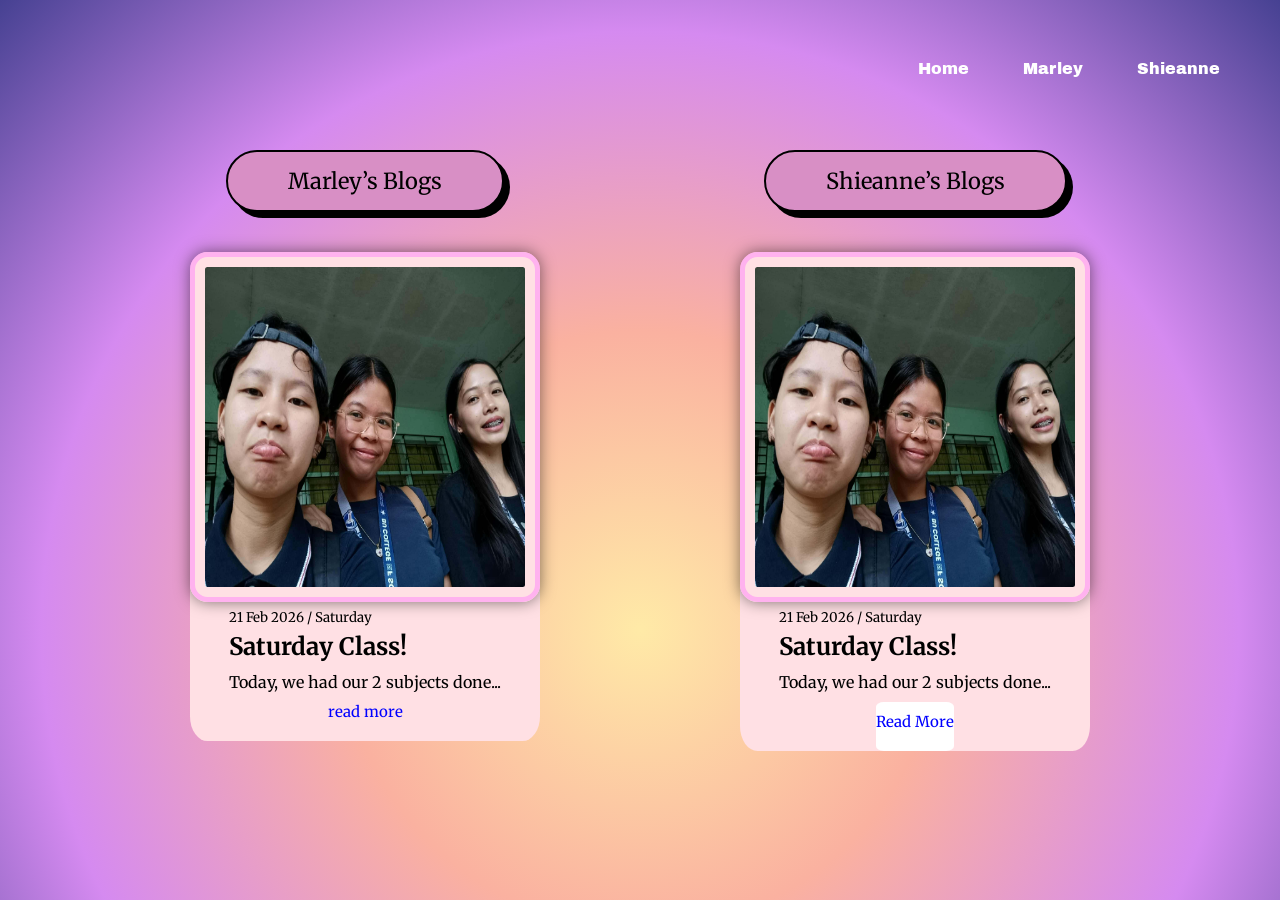
<file: lab2-Student-Portfolio-with-Daily-Blog-main/blog.html>
<!DOCTYPE html>
<html lang="en">
<head>
    <meta charset="UTF-8">
    <title>Blog</title>
    <!------------CSS-------------->
    <link rel="stylesheet" href="css/style.css">
    <!------------Font Awesome-------------->
    <link rel="stylesheet" href="https://cdnjs.cloudflare.com/ajax/libs/font-awesome/6.5.1/css/all.min.css">
    <!------------Google Fonts-------------->
    <link rel="preconnect" href="https://fonts.googleapis.com">
    <link rel="preconnect" href="https://fonts.gstatic.com" crossorigin>
    <link href="https://fonts.googleapis.com/css2?family=Alice&family=Archivo+Black&family=Merriweather:ital,opsz,wght@0,18..144,300..900;1,18..144,300..900&family=Monsieur+La+Doulaise&family=Pacifico&family=Pinyon+Script&family=Roboto+Slab:wght@100..900&family=Source+Serif+4:ital,opsz,wght@0,8..60,200..900;1,8..60,200..900&display=swap" rel="stylesheet">
</head>
<body>
        <!-- Navigation -->
        <nav>
        <div class="nav-links">
            <ul>
                <li><a href="index.html">Home</a></li>
                <li><a href="marley_portfolio.html">Marley</a></li>
                <li><a href="pages/shieanne_portfolio.html">Shieanne</a></li>
            </ul>
        </div>
        </nav>


        <!-- Blog section -->
    <div class="blog-container">

    <!-- Marley Blog -->
    <div class="blog-section">
        <div class="blog-title">Marley’s Blogs</div>

        <div class="blog-card">
            <div class="image">
                <img src="assets/images/saturday.jpg" class="blog-img">
            </div>

            <div class="card-content">
                <small>21 Feb 2026 / Saturday</small>
                <h2>Saturday Class!</h2>
                <p>Today, we had our 2 subjects done...
                </p>
            </div>

            <div class="card-footer">
                <a href="marley_blog.html">read more</a>
            </div>
        </div>
    </div>

    <!-- Shieanne Blog -->
   <div class="blog-section">
        <div class="blog-title">Shieanne’s Blogs</div>

        <div class="blog-card">
            <div class="image">
                <img src="assets/images/saturday.jpg" class="blog-img">
            </div>

            <div class="card-content">
                <small>21 Feb 2026 / Saturday</small>
                <h2>Saturday Class!</h2>
                <p>Today, we had our 2 subjects done...</p>
            </div>

            <div class="card-footer">
                <button>
                <a href="#">  Read More  </a>
                </button>
            </div>
        </div>
    </div>

</div>

</body>
</html>
</file>
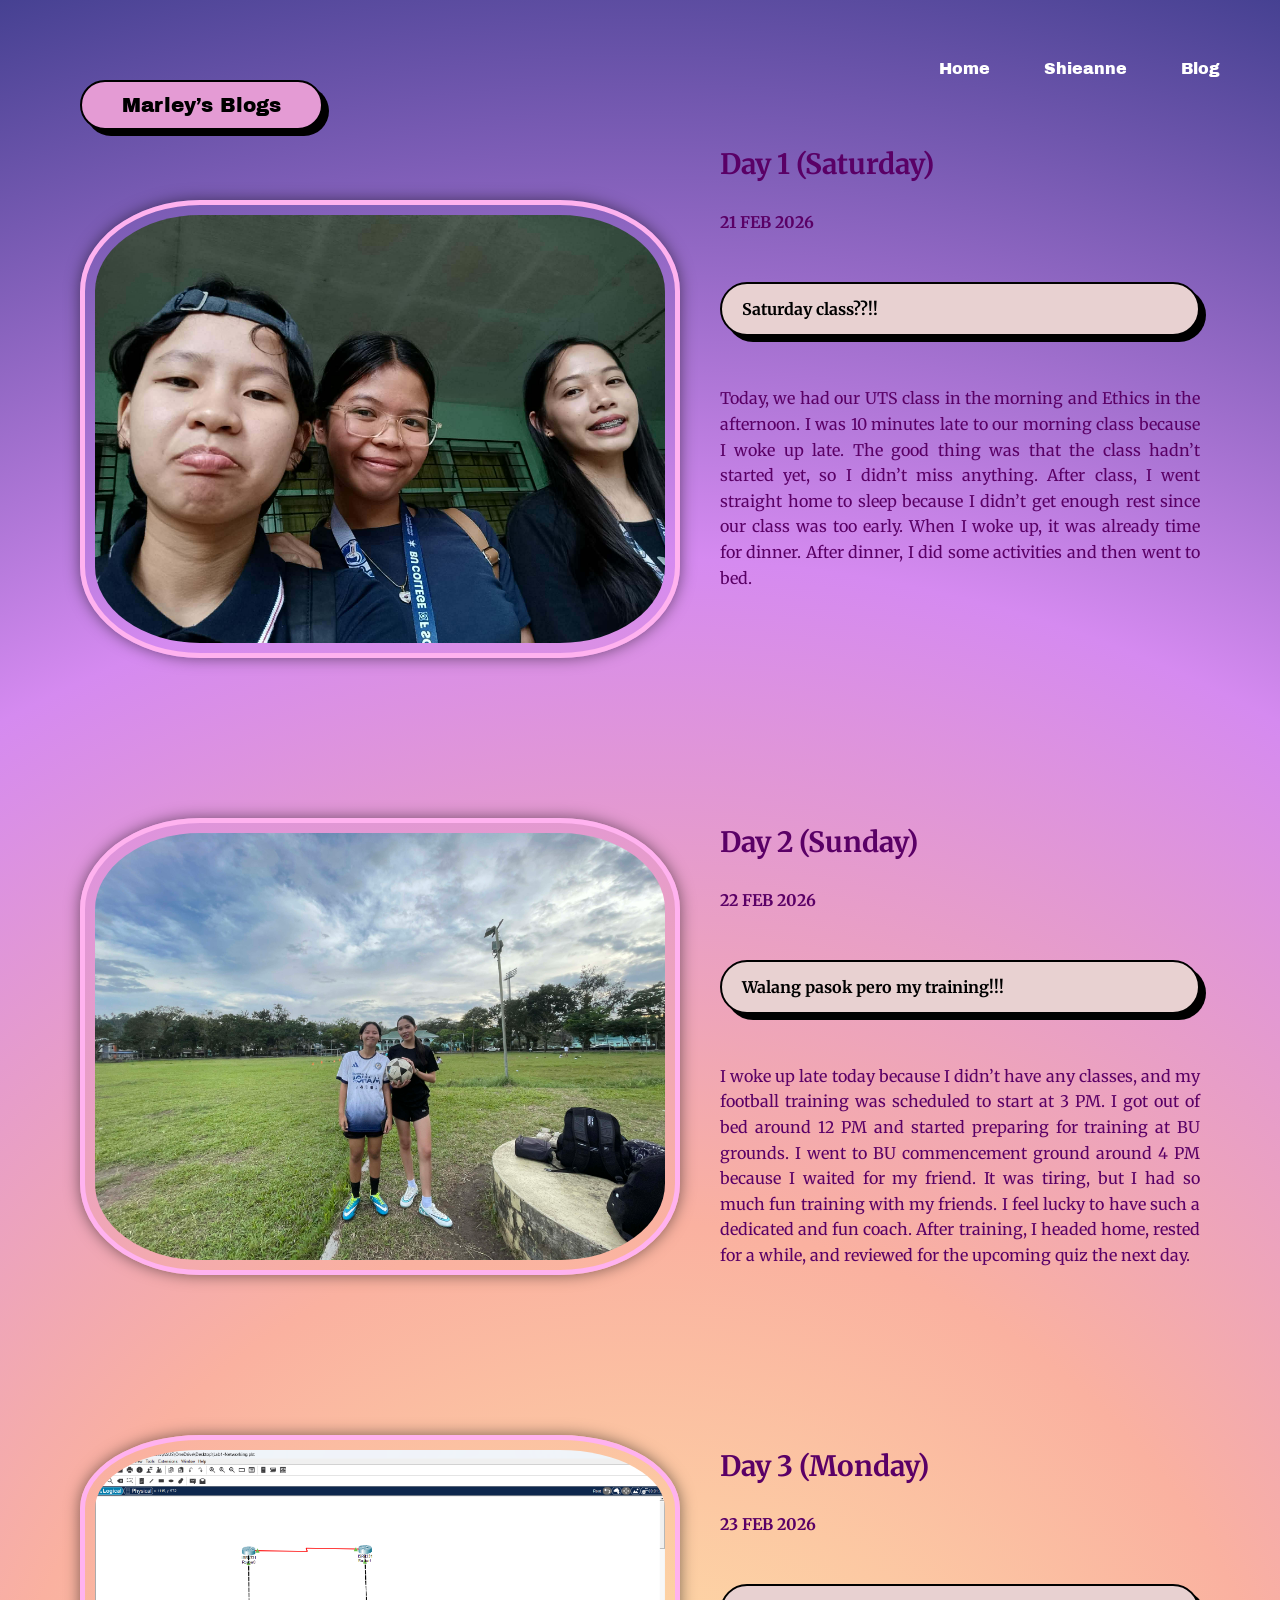
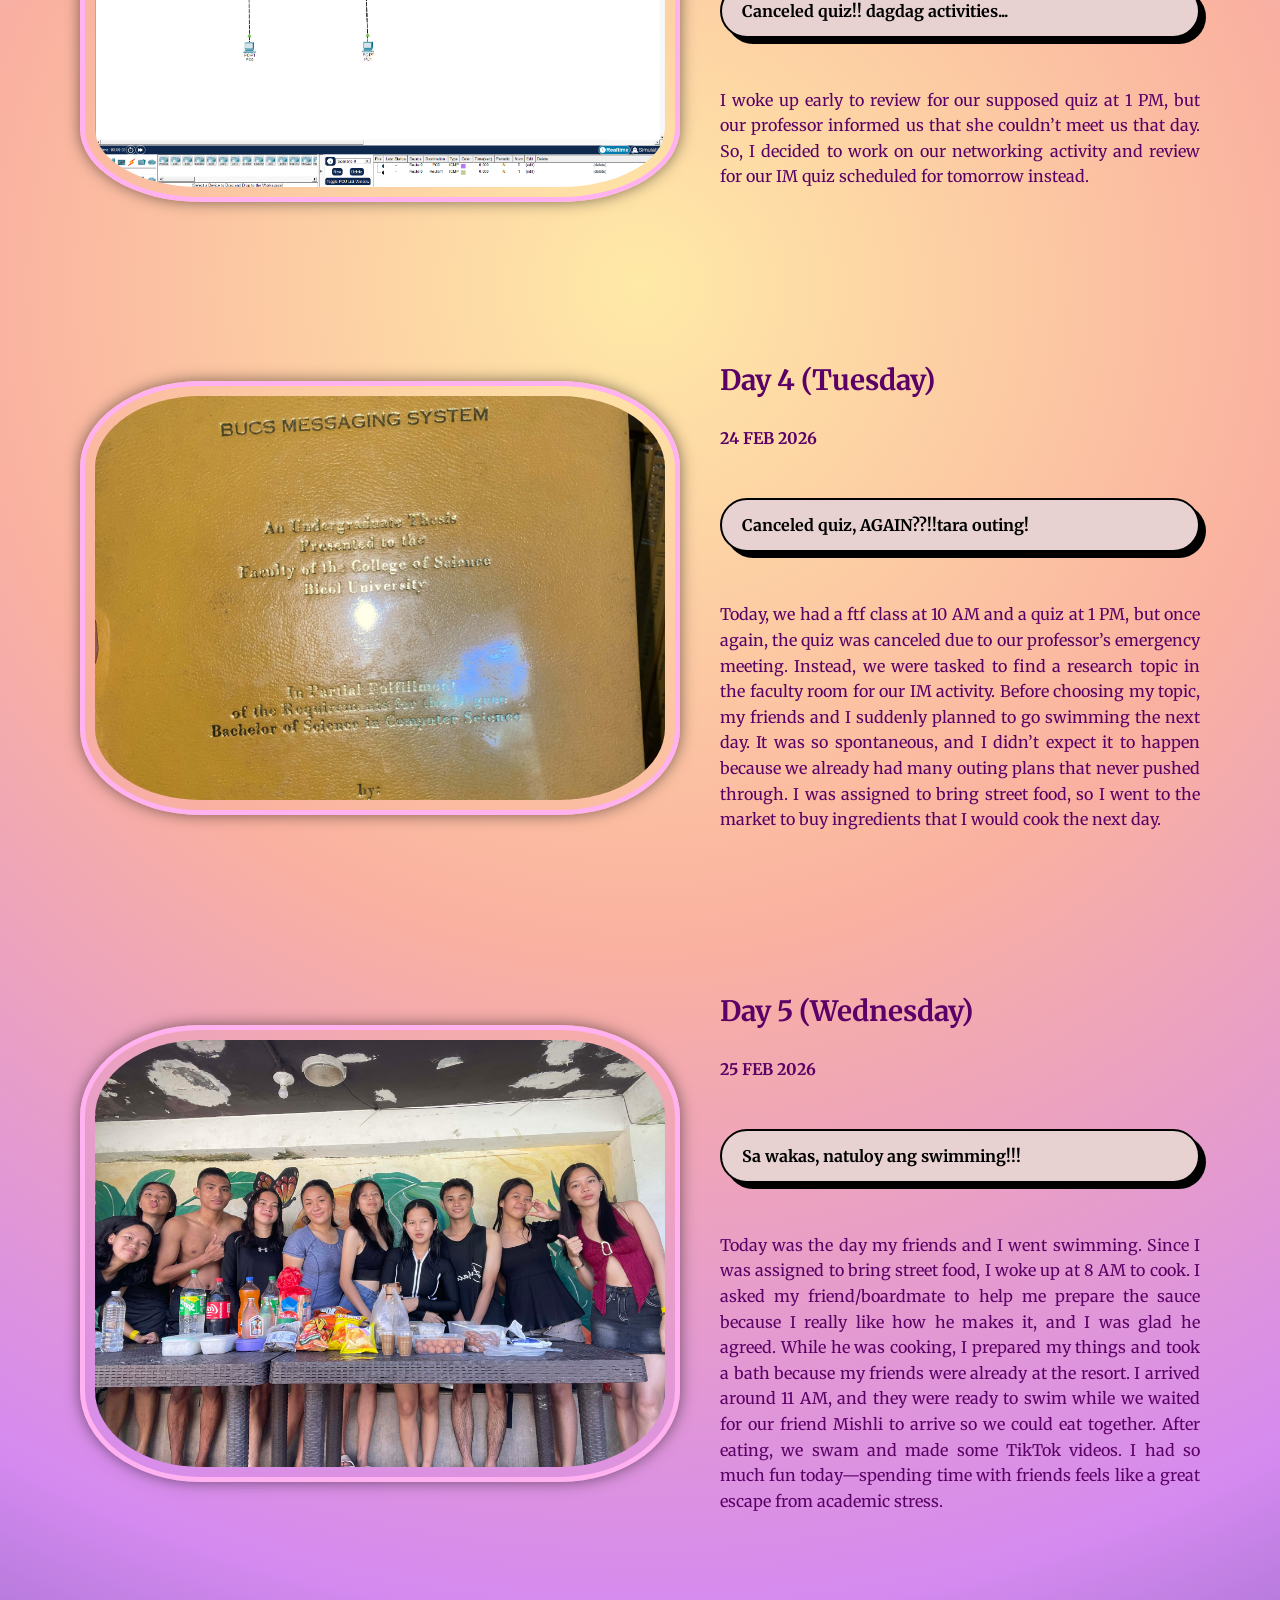
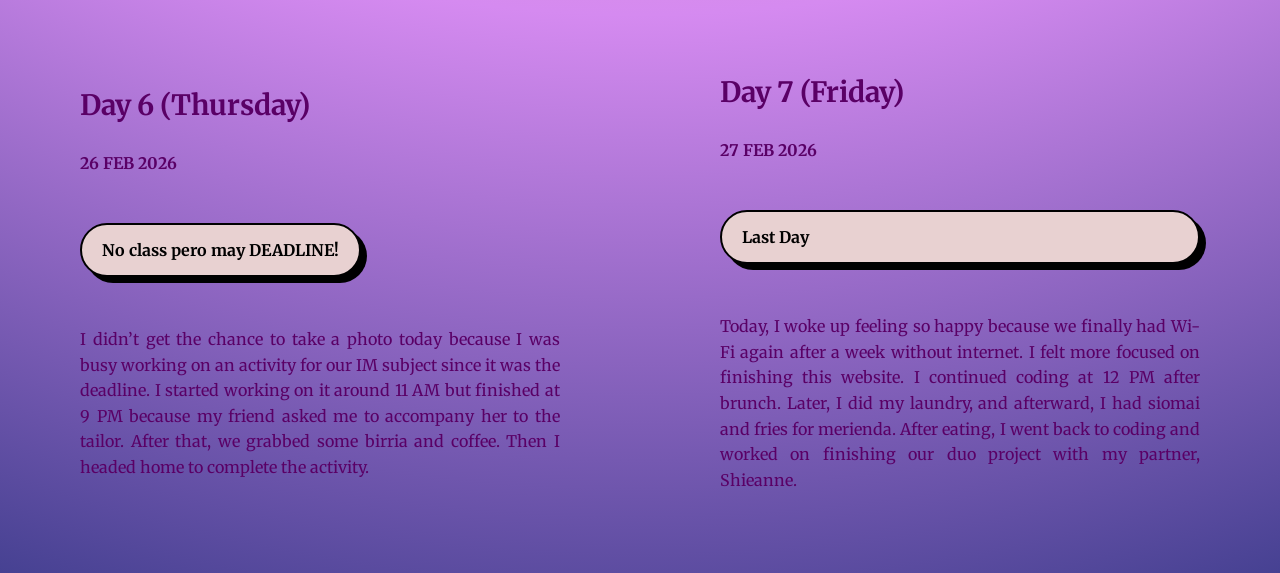
<file: lab2-Student-Portfolio-with-Daily-Blog-main/marley_blog.html>
<!DOCTYPE html>
<html lang="en">
<head>
    <meta charset="UTF-8">
    <title>Marley's Blog</title>
    <!------------CSS-------------->
    <link rel="stylesheet" href="css/blog-style.css">
    <!------------Font Awesome-------------->
    <link rel="stylesheet" href="https://cdnjs.cloudflare.com/ajax/libs/font-awesome/6.5.1/css/all.min.css">
    <!------------Google Fonts-------------->
    <link rel="preconnect" href="https://fonts.googleapis.com">
    <link rel="preconnect" href="https://fonts.gstatic.com" crossorigin>
    <link href="https://fonts.googleapis.com/css2?family=Alice&family=Archivo+Black&family=Merriweather:ital,opsz,wght@0,18..144,300..900;1,18..144,300..900&family=Monsieur+La+Doulaise&family=Pacifico&family=Pinyon+Script&family=Roboto+Slab:wght@100..900&family=Source+Serif+4:ital,opsz,wght@0,8..60,200..900;1,8..60,200..900&display=swap" rel="stylesheet">
</head>
<body>
        <!-- Navigation -->
        <nav>
        <div class="nav-links">
            <ul>
                <li><a href="index.html">Home</a></li>
                <li><a href="pages/shieanne_portfolio.html">Shieanne</a></li>
                <li><a href="blog.html">Blog</a></li>
            </ul>
        </div>
        </nav>


<div class="page">

    <!-- Day 1 -->
    <div class="left-blog">
        <div class="badge">Marley’s Blogs</div>

        <div class="image-box">
            <img src="assets/images/saturday.jpg" alt="">
        </div>
    </div>

    <div class="right-blog">
        <h1>Day 1 (Saturday)</h1>
        <h4>21 FEB 2026</h4>

        <div class="subtitle">Saturday class??!!</div>

        <p>
            Today, we had our UTS class in the morning and Ethics in the afternoon.
            I was 10 minutes late to our morning class because I woke up late.
            The good thing was that the class hadn’t started yet, so I didn’t miss anything.
            After class, I went straight home to sleep because I didn’t get enough rest
            since our class was too early. When I woke up, it was already time for dinner.
            After dinner, I did some activities and then went to bed.
        </p>
    </div>

    <!-- Day 2 -->
    <div class="left-blog">

        <div class="image-box">
            <img src="assets/images/sunday.jpg" alt="">
        </div>
    </div>

    <div class="right-blog">
        <h1>Day 2 (Sunday)</h1>
        <h4>22 FEB 2026</h4>

        <div class="subtitle">Walang pasok pero my training!!!</div>

        <p>
          I woke up late today because I didn’t have any classes, 
          and my football training was scheduled to start at 3 PM.
          I got out of bed around 12 PM and started preparing for 
          training at BU grounds. I went to BU commencement ground
          around 4 PM because I waited for my friend. It was tiring,
        but I had so much fun training with my friends. I feel lucky
        to have such a dedicated and fun coach. After training, 
        I headed home, rested for a while, and reviewed for the upcoming quiz the next day.
        </p>
    </div>

    <!-- Day 3 -->
    <div class="left-blog">

        <div class="image-box">
            <img src="assets/images/monday.png" alt="">
        </div>
    </div>

    <div class="right-blog">
        <h1>Day 3 (Monday)</h1>
        <h4>23 FEB 2026</h4>

        <div class="subtitle">Canceled quiz!! dagdag activities...</div>

        <p>
            I woke up early to review for our supposed quiz at 1 PM,
             but our professor informed us that she couldn’t meet us that day.
              So, I decided to work on our networking activity and review
               for our IM quiz scheduled for tomorrow instead.
        </p>
    </div>

    <!-- Day 4 -->
    <div class="left-blog">

        <div class="image-box">
            <img src="assets/images/tuesday.jpg" alt="">
        </div>
    </div>

    <div class="right-blog">
        <h1>Day 4 (Tuesday)</h1>
        <h4>24 FEB 2026</h4>

        <div class="subtitle">Canceled quiz, AGAIN??!!tara outing! 
</div>

        <p>
            Today, we had a ftf class at 10 AM and a quiz at 1 PM, 
            but once again, the quiz was canceled due to our professor’s 
            emergency meeting. Instead, we were tasked to find a research 
            topic in the faculty room for our IM activity. Before choosing
             my topic, my friends and I suddenly planned to go swimming the next day. 
             It was so spontaneous, and I didn’t expect it to happen because we 
             already had many outing plans that never pushed through. 
             I was assigned to bring street food, so I went to the market 
             to buy ingredients that I would cook the next day.
        </p>
    </div>

    <!-- Day 5 -->
    <div class="left-blog">

        <div class="image-box">
            <img src="assets/images/wednesday.jpg" alt="">
        </div>
    </div>

    <div class="right-blog">
        <h1>Day 5 (Wednesday)</h1>
        <h4>25 FEB 2026</h4>

        <div class="subtitle">Sa wakas, natuloy ang swimming!!!</div>

        <p>
            Today was the day my friends and I went swimming. 
            Since I was assigned to bring street food, I woke up at 8 AM to cook. 
            I asked my friend/boardmate to help me prepare the sauce because 
            I really like how he makes it, and I was glad he agreed. 
            While he was cooking, I prepared my things and took a bath because my friends
            were already at the resort. I arrived around 11 AM, and they were ready to swim
            while we waited for our friend Mishli to arrive so we could eat together. 
            After eating, we swam and made some TikTok videos. I had so much fun today—spending
            time with friends feels like a great escape from academic stress.
        </p>
    </div>


<!-- Day 6 -->
    <div class="left-blog">

        <h1>Day 6 (Thursday)</h1>
        <h4>26 FEB 2026</h4>

        <div class="subtitle">No class pero may DEADLINE!</div>

        <p>
            I didn’t get the chance to take a photo today because I was busy working on an activity for our IM subject since it was the deadline. I started working on it around 11 AM but finished at 9 PM because my friend asked me to accompany her to the tailor. After that, we grabbed some birria and coffee. Then I headed home to complete the activity.
        </p>
    </div>
<!-- Day 7 -->
    <div class="right-blog">
        <h1>Day 7 (Friday)</h1>
        <h4>27 FEB 2026</h4>

        <div class="subtitle">Last Day</div>

        <p>
            Today, I woke up feeling so happy because we finally had Wi-Fi again after a week without internet. I felt more focused on finishing this website. I continued coding at 12 PM after brunch. Later, I did my laundry, and afterward, I had siomai and fries for merienda. After eating, I went back to coding and worked on finishing our duo project with my partner, Shieanne.
        </p>
    </div>


</body>
</html>
</file>
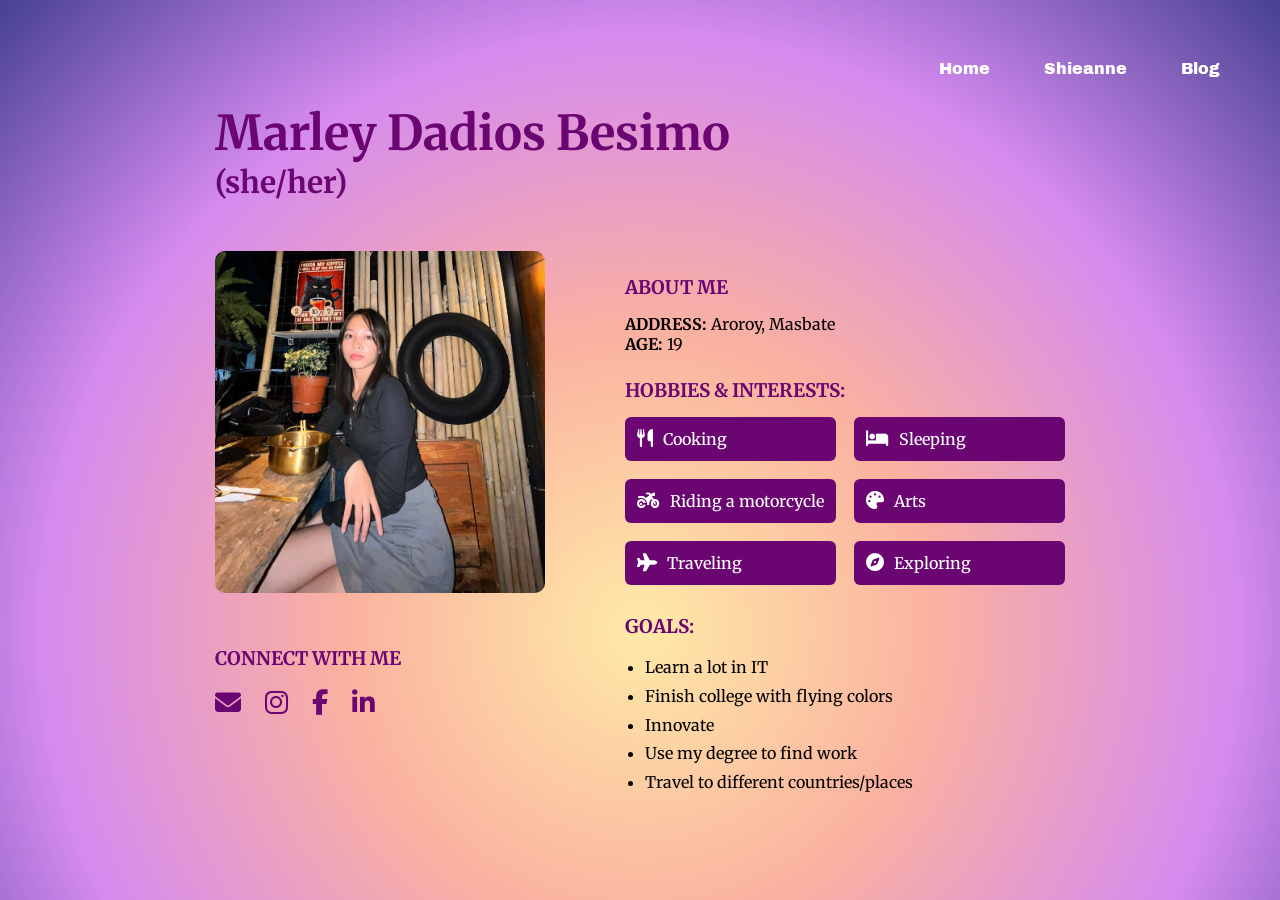
<file: lab2-Student-Portfolio-with-Daily-Blog-main/marley_portfolio.html>
<!DOCTYPE html>
<html lang="en">
<head>
    <meta charset="UTF-8">
    <title>Marley's Portfolio</title>
    <!------------CSS-------------->
    <link rel="stylesheet" href="css/style.css">
    <!------------Font Awesome-------------->
    <link rel="stylesheet" href="https://cdnjs.cloudflare.com/ajax/libs/font-awesome/6.5.1/css/all.min.css">
    <!------------Google Fonts-------------->
    <link rel="preconnect" href="https://fonts.googleapis.com">
    <link rel="preconnect" href="https://fonts.gstatic.com" crossorigin>
    <link href="https://fonts.googleapis.com/css2?family=Alice&family=Archivo+Black&family=Merriweather:ital,opsz,wght@0,18..144,300..900;1,18..144,300..900&family=Monsieur+La+Doulaise&family=Pacifico&family=Pinyon+Script&family=Roboto+Slab:wght@100..900&family=Source+Serif+4:ital,opsz,wght@0,8..60,200..900;1,8..60,200..900&display=swap" rel="stylesheet">
</head>
<body>
        <!-- Navigation -->
        <nav>
        <div class="nav-links">
            <ul>
                <li><a href="index.html">Home</a></li>
                <li><a href="shieanne_portfolio.html">Shieanne</a></li>
                <li><a href="blog.html">Blog</a></li>
            </ul>
        </div>
        </nav>


<div class="page-border">
<div class="container">

    <!-- HEADER -->
    <header>
        <h1>Marley Dadios Besimo</h1>
        <h2>(she/her)</h2>

    </header>

    <div class="main">

        <!-- LEFT SIDE -->
        <div class="left">
            <img src="assets/images/Marley.jpg" alt="Marley">

            <div class="connect">
                <h3>CONNECT WITH ME</h3>
                <div class="social-icons">
                    <a href="mailto:marleydadios.besimo24@bicol-u.edu.ph"><i class="fas fa-envelope"></i></a>
                    <a href="https://www.instagram.com/besimo_marley/"><i class="fab fa-instagram"></i></a>
                    <a href="https://www.facebook.com/share/1F6TxL7bE7/?mibextid=wwXIfr"><i class="fab fa-facebook-f"></i></a>
                    <a href="https://www.linkedin.com/in/marley-dadios-besimo/"><i class="fab fa-linkedin-in"></i></a>
                </div>
            </div>
        </div>

        <!-- RIGHT SIDE -->
        <div class="right">
            <h3 class="section-title">ABOUT ME</h3>
            <p><strong>ADDRESS:</strong> Aroroy, Masbate</p>
            <p><strong>AGE:</strong> 19</p>

            <h3 class="section-title">HOBBIES & INTERESTS:</h3>

            <div class="hobby-grid">
                <div class="hobby"><i class="fas fa-utensils"></i> Cooking</div>
                <div class="hobby"><i class="fas fa-bed"></i> Sleeping</div>
                <div class="hobby"><i class="fas fa-motorcycle"></i> Riding a motorcycle</div>
                <div class="hobby"><i class="fas fa-palette"></i> Arts</div>
                <div class="hobby"><i class="fas fa-plane"></i> Traveling</div>
                <div class="hobby"><i class="fas fa-compass"></i> Exploring</div>
            </div>

            <h3 class="section-title">GOALS:</h3>
            <ul class="goals">
                <li>Learn a lot in IT</li>
                <li>Finish college with flying colors</li>
                <li>Innovate</li>
                <li>Use my degree to find work</li>
                <li>Travel to different countries/places</li>
            </ul>
        </div>

    </div>

</div>
</div>

</body>
</html>
</file>
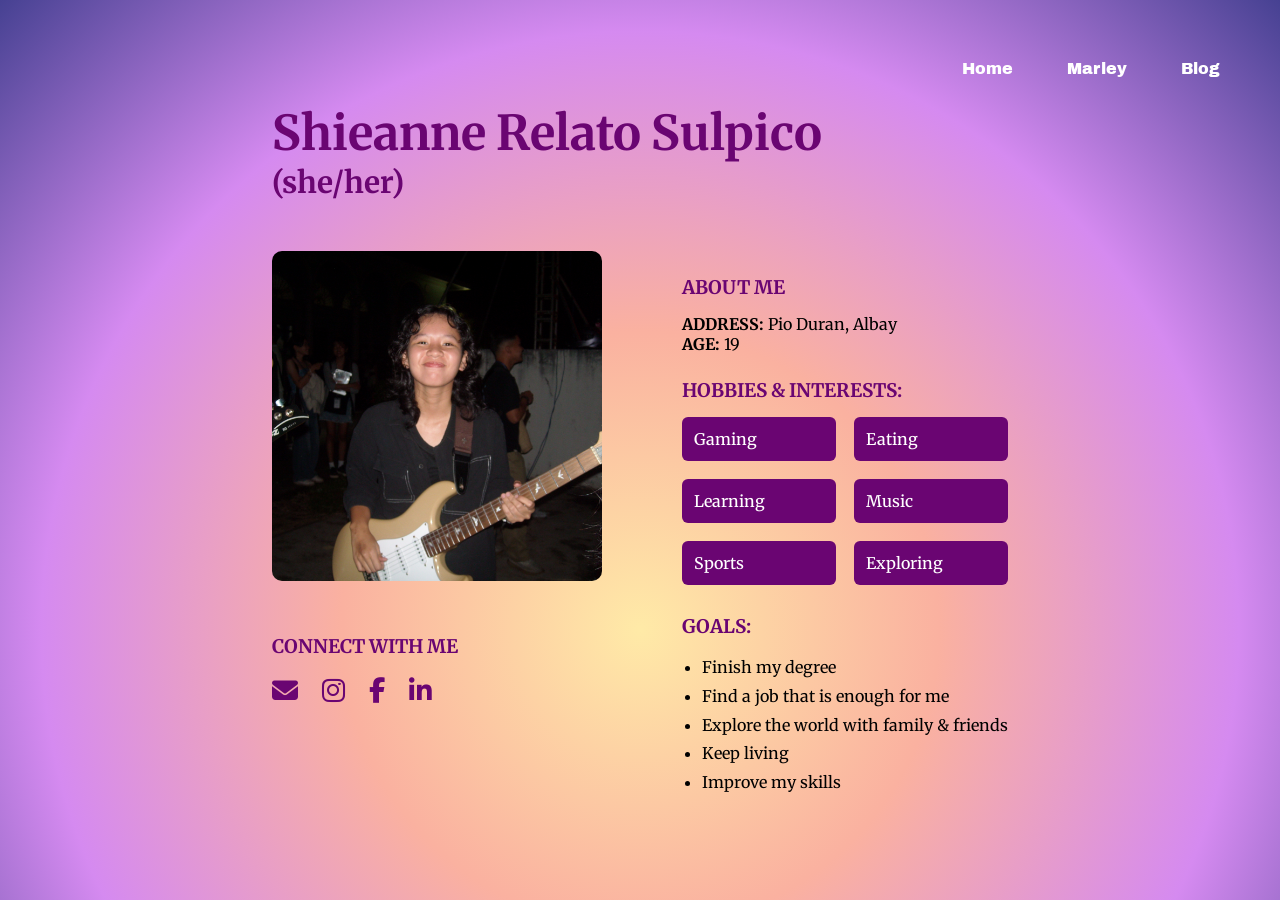
<file: lab2-Student-Portfolio-with-Daily-Blog-main/shieanne_portfolio.html>
<!DOCTYPE html>
<html lang="en">
<head>
    <meta charset="UTF-8">
    <title>Shieanne's Portfolio</title>
    <!------------CSS-------------->
    <link rel="stylesheet" href="css/style.css">
    <!------------Font Awesome-------------->
    <link rel="stylesheet" href="https://cdnjs.cloudflare.com/ajax/libs/font-awesome/6.5.1/css/all.min.css">
    <!------------Google Fonts-------------->
    <link rel="preconnect" href="https://fonts.googleapis.com">
    <link rel="preconnect" href="https://fonts.gstatic.com" crossorigin>
    <link href="https://fonts.googleapis.com/css2?family=Alice&family=Archivo+Black&family=Merriweather:ital,opsz,wght@0,18..144,300..900;1,18..144,300..900&family=Monsieur+La+Doulaise&family=Pacifico&family=Pinyon+Script&family=Roboto+Slab:wght@100..900&family=Source+Serif+4:ital,opsz,wght@0,8..60,200..900;1,8..60,200..900&display=swap" rel="stylesheet">
</head>
<body>
        <!-- Navigation -->
        <nav>
        <div class="nav-links">
            <ul>
                <li><a href="index.html">Home</a></li>
                <li><a href="marley_portfolio.html">Marley</a></li>
                <li><a href="blog.html">Blog</a></li>
            </ul>
        </div>
        </nav>


<div class="page-border">
<div class="container">

    <!-- HEADER -->
    <header>
        <h1>Shieanne Relato Sulpico</h1>
        <h2>(she/her)</h2>

    </header>

    <div class="main">

        <!-- LEFT SIDE -->
        <div class="left">
            <img src="assets/images/shian.jpg" alt="Shieanne">

            <div class="connect">
                <h3>CONNECT WITH ME</h3>
                <div class="social-icons">
                    <a href="mailto:shieannerelato.sulpico24@bicol-u.edu.ph"><i class="fas fa-envelope"></i></a>
                    <a href="https://www.instagram.com/orenshiiiii?igsh=d2tmY2h3MnA4eW5y"><i class="fab fa-instagram"></i></a>
                    <a href="https://www.facebook.com/s.shieanne?mibextid=ZbWKwL"><i class="fab fa-facebook-f"></i></a>
                    <a href="#"><i class="fab fa-linkedin-in"></i></a>
                </div>
            </div>
        </div>

        <!-- RIGHT SIDE -->
        <div class="right">
            <h3 class="section-title">ABOUT ME</h3>
            <p><strong>ADDRESS:</strong> Pio Duran, Albay</p>
            <p><strong>AGE:</strong> 19</p>

            <h3 class="section-title">HOBBIES & INTERESTS:</h3>

            <div class="hobby-grid">
                <div class="hobby"> Gaming</div>
                <div class="hobby"> Eating</div>
                <div class="hobby"> Learning</div>
                <div class="hobby"> Music</div>
                <div class="hobby"> Sports</div>
                <div class="hobby">Exploring</div>
            </div>

            <h3 class="section-title">GOALS:</h3>
            <ul class="goals">
                <li>Finish my degree</li>
                <li>Find a job that is enough for me</li>
                <li>Explore the world with family & friends</li>
                <li>Keep living</li>
                <li>Improve my skills</li>
            </ul>
        </div>

    </div>

</div>
</div>

</body>
</html>
</file>
<file: lab2-Student-Portfolio-with-Daily-Blog-main/css/style.css>
/* Reset */
* {
    margin: 0;
    padding: 0;
    box-sizing: border-box;
    font-family: "Merriweather", serif;
}

/* Body background */
body {
    height: 100vh;
    display: flex;
    justify-content: center;
    align-items: center;
    background: radial-gradient(circle at 50% 70%,
            #ffeaa7,
            #fab1a0,
            #d58af0,
            #464192);
}

/* Navigation */
nav {
    display: flex;
    position: absolute;
    top: 50px;
    right: 50px;
}

.nav-links{
    flex: 1;
    text-align: right;
}

.nav-links ul li{
    list-style: none;
    display: inline-block;
    padding: 8px 10px;
    position: relative;
}

.nav-links ul li a {
    text-decoration: none;
    color: #fff;
    margin-left: 30px;
    font-size: 16px;
    font-family: "Archivo Black", sans-serif;
}

.nav-links ul li a:hover{
    color: #392341;
}
/* Hero Text */
.hero {
    text-align: center;
    margin-top: 40px;
}

.hero h2 {
    font-size: 25px;
    margin-bottom: 5px;

}

.hero h1 {
    font-size: 40px;
    font-weight: bold;
    margin-bottom: 8px;
    font-family: "Pacifico", cursive;
    font-weight: 400;
    font-style: normal;
}

.name{
    color:#71105a;
    font-family: "Merriweather", serif;
    font-weight: 400;
}
.hero p {
    font-size: 14px;
}

/* Subtext */
.subtext {
    text-align: center;
    margin-top: 60px;
    font-size: 14px;
}

/* Cards Section */
.cards {
    display: flex;
    justify-content: center;
    gap: 50px;
    margin-top: 30px;
}

/* Individual Card */
.card {
    text-align: center;
    display: flex;
    flex-direction: column;   
    align-items: center; 
}

/* Card Image */
.card img {
    width: 200px;
    height: 200px;
    object-fit: cover;
}

.shadow-frame {
  border: 5px solid #ffb2ef;
  padding: 10px;
  box-shadow: 0 0 15px rgba(0,0,0,0.5);
  border-radius: 20%;
}

/* Button */
.card button {
    margin-top: 20px;
    padding: 15px 30px;
    border-radius: 20px;
    border: none;
    background-color: #f8d7da;
    cursor: pointer;
    font-size: 14px;
    display: inline-flex;
    align-items: center;
    gap: 8px;
    transition: 0.3s ease;
}

.card button:hover {
    background-color: #f5b7b1;
}

/************* Marley's Portfolio Page *************/

/* HEADER */
header {
    margin-bottom: 50px;
}

header h1 {
    font-size: 48px;
    color: #6a0572;
    font-weight: 700;
}

header h2 {
    font-size: 30px;
    color: #6a0572;
    margin-bottom: 20px;
}

.portfolio-btn {
    display: inline-block;
    padding: 10px 28px;
    background: #6a0572;
    color: white;
    text-decoration: none;
    border-radius: 30px;
    font-weight: 600;
    transition: 0.3s ease;
}

.portfolio-btn:hover {
    background: #9d4edd;
}

.main {
    display: flex;
    justify-content: space-between;
    align-items: flex-start;
    gap: 80px;
}

.left img {
    width: 330px;
    border-radius: 10px;
}

.connect {
    margin-top: 50px;
}

.connect h3 {
    color: #6a0572;
    margin-bottom: 20px;
}

.social-icons i {
    font-size: 26px;
    margin-right: 20px;
    color: #6a0572;
    cursor: pointer;
    transition: 0.3s;
}

.social-icons i:hover {
    color: #9d4edd;
}

.right {
    max-width: 600px;
}

.section-title {
    margin-top: 25px;
    margin-bottom: 15px;
    color: #6a0572;
    font-weight: 700;
}

/* HOBBY GRID */

.hobby-grid {
    display: grid;
    grid-template-columns: repeat(2, 1fr);
    gap: 18px;
    margin-bottom: 30px;
}

.hobby {
    background: #6a0572;
    color: white;
    padding: 12px;
    border-radius: 6px;
    display: flex;
    align-items: center;
    gap: 10px;
    font-weight: 500;
    transition: 0.3s;
}

.hobby i {
    font-size: 18px;
}

.hobby:hover {
    background: #9d4edd;
    transform: translateY(-3px);
}

/* GOALS */

.goals {
    margin-left: 20px;
    line-height: 1.8;
}


/*******************Blog******************/
/* Container */
.blog-container {
    display: flex;
    justify-content: space-around;
    margin-top: 0px;
    gap: 200px;

}

/* Blog Section */
.blog-section {
    text-align: center;
}

/* blog title */
.blog-title {
    display: inline-block;
    background-color: #d88fc5;
    padding: 15px 60px;
    border-radius: 40px;
    border: 2px solid black;
    font-size: 22px;
    position: relative;
    box-shadow: 6px 6px 0 black;
    margin-bottom: 40px;
}

/* Card */
.blog-card {
    display: flex;
    flex-direction: column;   
    align-items: center; 
    background-color: #ffe0e4;
    border-radius: 5%;
}

.blog-img {
    width: 350px;
    height: 350px;
    border-radius: 5%;
    border: 5px solid #ffb2ef;
    padding: 10px;
    box-shadow: 0 0 15px rgba(0,0,0,0.5);
}
/* Card Content */
.card-content {
    text-align: left;
    padding: 0 15px;
}

.card-content h2 {
    margin: 5px 0 10px 0;
}

.card-footer a {
    margin-top: 10px;
    margin-bottom: 20px;
    float: right;
    font-size: 15px;
    text-decoration: none;
    color: blue;
    text-align: left;

}

.card-footer button {
    margin-top: 10px;
    border-radius: 10%;
    border: none;
    background-color: #fff;
    cursor: pointer;
    display: inline-flex;
    align-items: center;
    gap: 8px;
    transition: 0.3s ease;
}
</file>
<file: lab2-Student-Portfolio-with-Daily-Blog-main/css/blog-style.css>
* {
    margin: 0;
    padding: 0;
    box-sizing: border-box;
}

/*BODY*/
body {
    font-family: "Merriweather", serif;
    background: radial-gradient(circle at 50% 50%,
            #ffeaa7,
            #fab1a0,
            #d58af0,
            #464192);
}

/*NAVIGATION*/
nav {
    display: flex;
    position: absolute;
    top: 50px;
    right: 50px;
}

.nav-links{
    flex: 1;
    text-align: right;
}

.nav-links ul li{
    list-style: none;
    display: inline-block;
    padding: 8px 10px;
    position: relative;
}

.nav-links ul li a {
    text-decoration: none;
    color: #fff;
    margin-left: 30px;
    font-size: 16px;
    font-family: "Archivo Black", sans-serif;
}

.nav-links ul li a:hover{
    color: #392341;
}

/*PAGE WRAPPER */
.page {
    display: flex;
    flex-wrap: wrap;
}

/* EACH DAY SECTION */
.left-blog,
.right-blog {
    width: 50%;
    padding: 80px;
    gap: 30px;

}

/* FLEX ALIGNMENT */
.page {
    display: flex;
}

.left-blog {
    display: flex;
    flex-direction: column;
    justify-content: center;
    align-items: flex-start;
}

.left-blog h1 {
    color: #5a0066;
    font-size: 28px;
}

.left-blog h4 {
    color: #5a0066;
    margin-bottom: 20px;
}

.left-blog p {
    color: #5a0066;
    line-height: 1.6;
    max-width: 500px;
    text-align: justify;
}

.right-blog {
    display: flex;
    flex-direction: column;
    justify-content: center;
}

/* BADGE  */
.badge {
    background-color: #e49bd4;
    padding: 12px 40px;
    border-radius: 40px;
    border: 2px solid black;
    box-shadow: 6px 6px 0 black;
    margin-bottom: 40px;
    font-family: "Archivo Black", sans-serif;
    font-size: 20px;
}

/*  IMAGE */

.image-box img {
    width: 600px;
    display: block;
    border: 5px solid #ffb2ef;
    padding: 10px;
    box-shadow: 0 0 15px rgba(0,0,0,0.5);
    border-radius: 20%;
}

/*  RIGHT SIDE TEXT*/
.right-blog h1 {
    color: #5a0066;
    font-size: 28px;
}

.right-blog h4 {
    color: #5a0066;
    margin-bottom: 20px;
}

.subtitle {
    display: inline-block;
    background-color: #e8d1d1;
    padding: 15px 20px;
    border-radius: 40px;
    border: 2px solid black;
    box-shadow: 6px 6px 0 black;
    margin-bottom: 20px;
    font-weight: bold;
}

.right-blog p {
    color: #5a0066;
    line-height: 1.6;
    max-width: 500px;
    text-align: justify;
}
</file>
